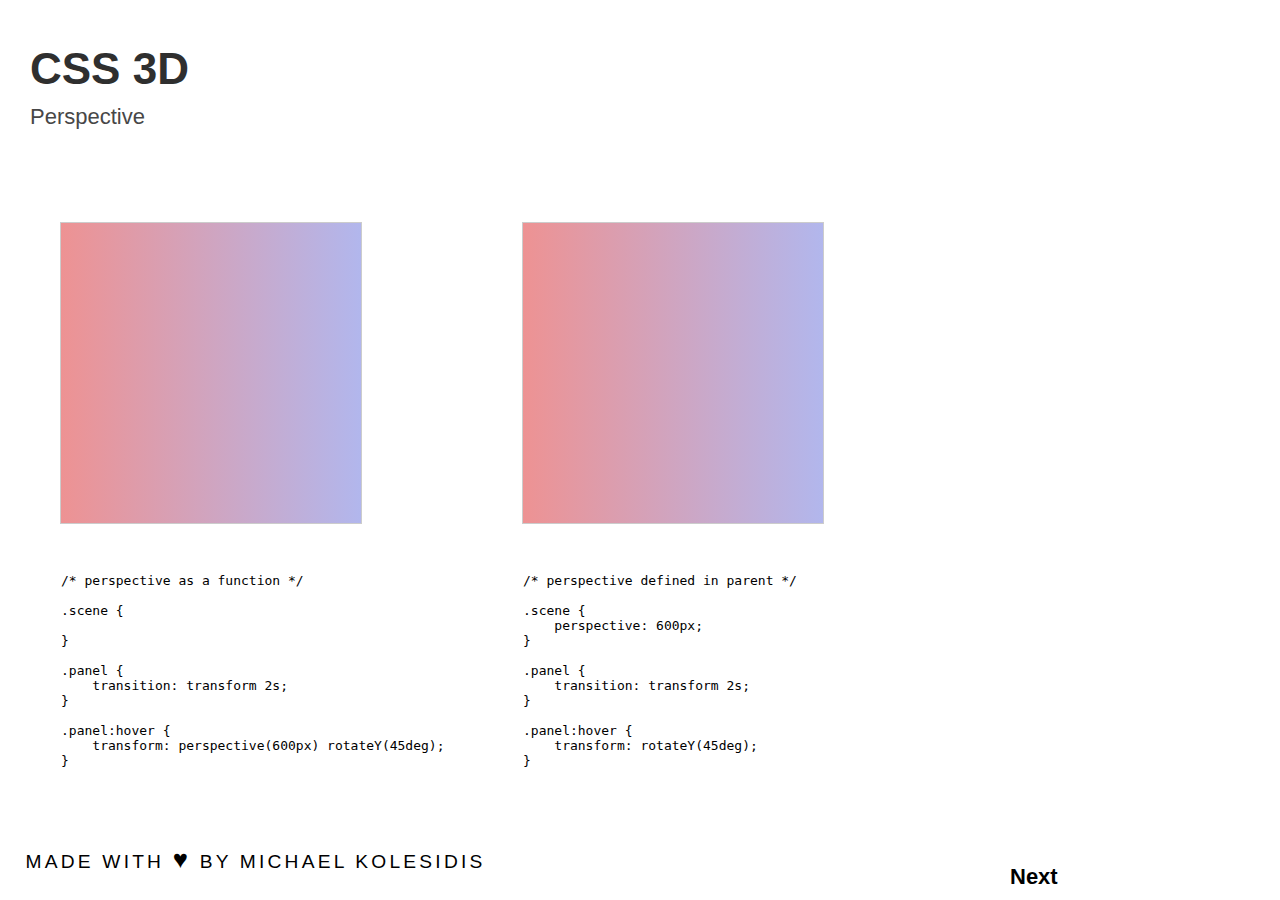
<file: index.html>
<!DOCTYPE html>
<html lang="en">

<head>
  <title>CSS 3D</title>
  <link rel="stylesheet" href="./style.css">
</head>

<body>
  <a href="./index.html"><p class="title">CSS 3D</p></a>
  <p class="subtitle">Perspective</p>
  <div class="container">
    <div class="scene scene-1">
      <div class="panel big panel-1"></div>
      <pre>
/* perspective as a function */

.scene {
       
}
       
.panel {
    transition: transform 2s;
}
    
.panel:hover {
    transform: perspective(600px) rotateY(45deg);
}
    </pre>
    </div>

    <div class="scene scene-2">
      <div class="panel big panel-2"></div>
      <pre>
/* perspective defined in parent */

.scene {
    perspective: 600px;
}
       
.panel {
    transition: transform 2s;
}
       
.panel:hover {
    transform: rotateY(45deg);
}
      </pre>
    </div>

  </div>

  <a href="./2.html" class="button next">Next</a>

  <footer>
    <p>MADE WITH <span id="heart">♥</span> BY 
        <a href="https://github.com/michaelkolesidis/css-3d" target="_blank">
        MICHAEL KOLESIDIS</a>
    </p>
  </footer>
</body>

</html>
</file>
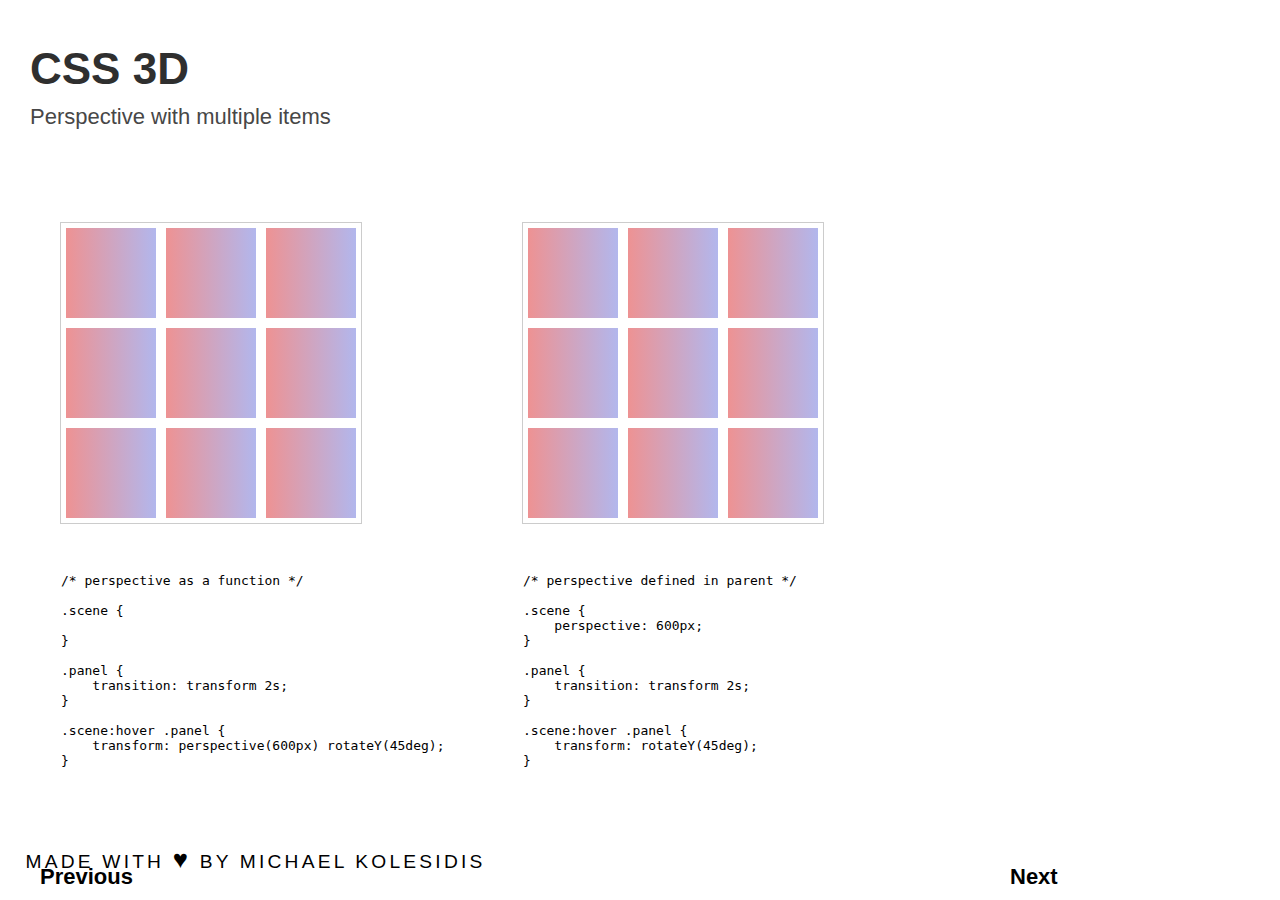
<file: 2.html>
<!DOCTYPE html>
<html lang="en">

<head>
  <title>CSS 3D</title>
  <link rel="stylesheet" href="./style.css">
</head>

<body>
  <a href="./index.html"><p class="title">CSS 3D</p></a>
  <p class="subtitle">Perspective with multiple items</p>
  <div class="container">
    <div class="scene scene-3">
      <div class="panel small panel-3"></div>
      <div class="panel small panel-3"></div>
      <div class="panel small panel-3"></div>
      <div class="panel small panel-3"></div>
      <div class="panel small panel-3"></div>
      <div class="panel small panel-3"></div>
      <div class="panel small panel-3"></div>
      <div class="panel small panel-3"></div>
      <div class="panel small panel-3"></div>
      <pre class="code">
/* perspective as a function */
    
.scene {
                 
}
              
.panel {
    transition: transform 2s;
}
               
.scene:hover .panel {
    transform: perspective(600px) rotateY(45deg);
}
        </pre>
    </div>

    <div class="scene scene-4">
      <div class="panel small panel-4"></div>
      <div class="panel small panel-4"></div>
      <div class="panel small panel-4"></div>
      <div class="panel small panel-4"></div>
      <div class="panel small panel-4"></div>
      <div class="panel small panel-4"></div>
      <div class="panel small panel-4"></div>
      <div class="panel small panel-4"></div>
      <div class="panel small panel-4"></div>
      <pre class="code">
/* perspective defined in parent */
                
.scene {
    perspective: 600px;
}
                  
.panel {
    transition: transform 2s;
}
                  
.scene:hover .panel {
    transform: rotateY(45deg);
}
      </pre>
    </div>

  </div>

  <a href="./index.html" class="button previous">Previous</a> <a href="./3.html" class="button next">Next</a>

  <footer>
    <p>MADE WITH <span id="heart">♥</span> BY 
        <a href="https://github.com/michaelkolesidis/css-3d" target="_blank">
        MICHAEL KOLESIDIS</a>
    </p>
  </footer>
</body>

</html>
</file>
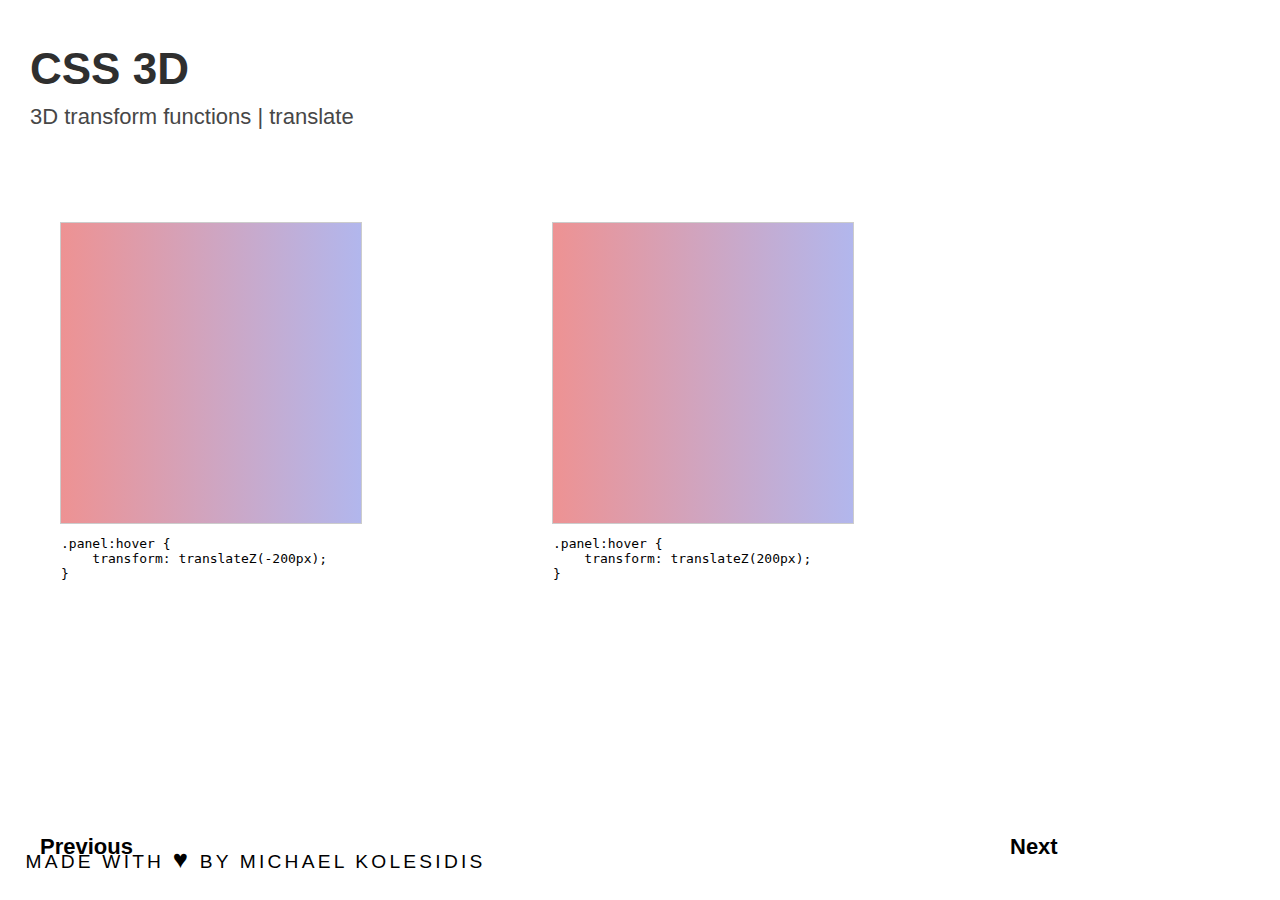
<file: 3.html>
<!DOCTYPE html>
<html lang="en">

<head>
    <title>CSS 3D</title>
    <link rel="stylesheet" href="./style.css">
</head>

<body>
    <a href="./index.html"><p class="title">CSS 3D</p></a>
    <p class="subtitle">3D transform functions | translate</p>
    <div class="container">
    <div class="scene scene-5">
        <div class="panel big panel--translate-neg-z"></div>
        <pre>
.panel:hover {
    transform: translateZ(-200px);
}
        </pre>
    </div>

    <div class="scene scene-5">
        <div class="panel big panel--translate-pos-z"></div>
        <pre>
.panel:hover {
    transform: translateZ(200px);
}
        </pre>
    </div>

</div>

    <a href="./2.html" class="button previous">Previous</a> <a href="./4.html" class="button next">Next</a>

    <footer>
        <p>MADE WITH <span id="heart">♥</span> BY 
            <a href="https://github.com/michaelkolesidis/css-3d" target="_blank">
            MICHAEL KOLESIDIS</a>
        </p>
      </footer>
</body>

</html>
</file>
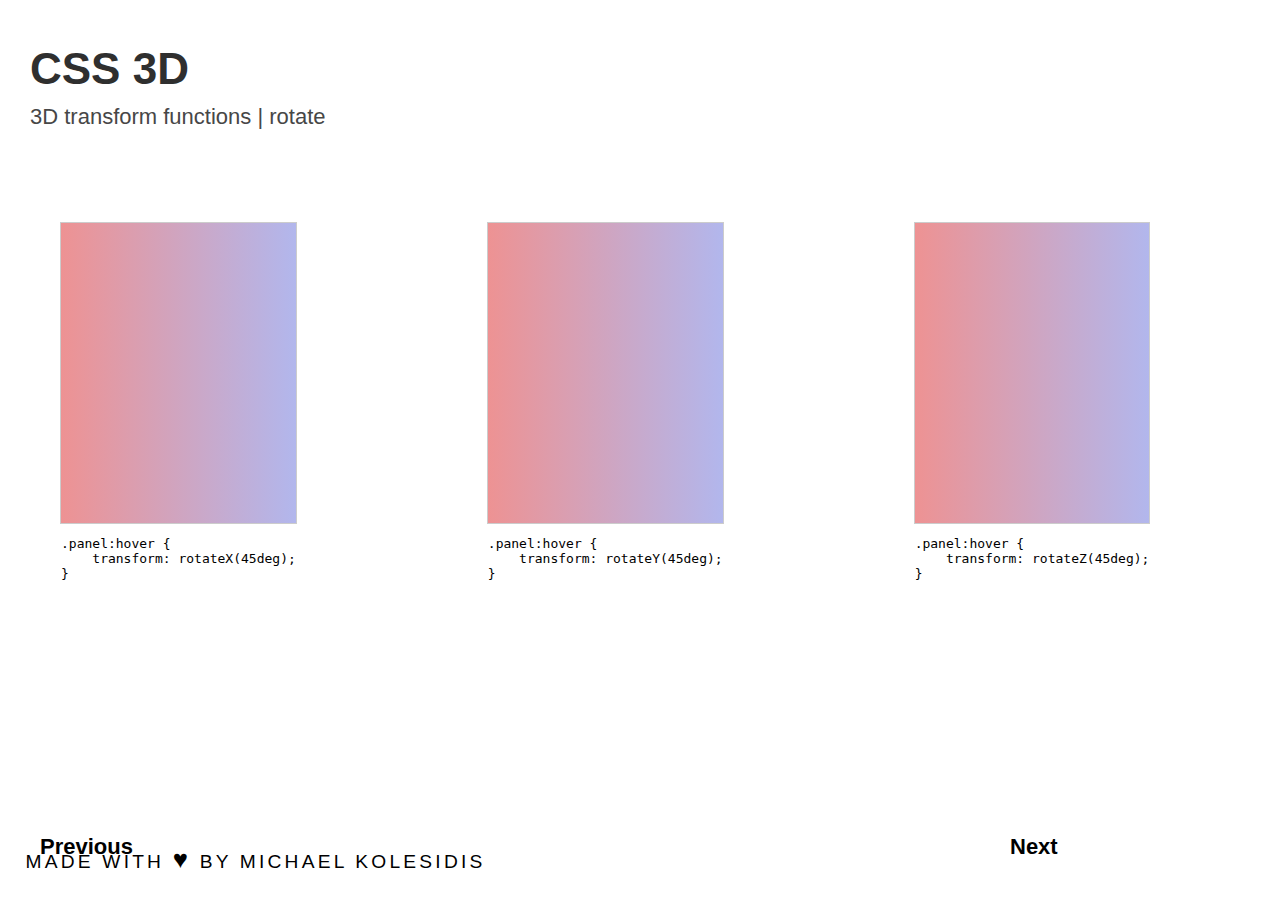
<file: 4.html>
<!DOCTYPE html>
<html lang="en">

<head>
    <title>CSS 3D</title>
    <link rel="stylesheet" href="./style.css">
</head>

<body>
    <a href="./index.html"><p class="title">CSS 3D</p></a>
    <p class="subtitle">3D transform functions | rotate</p>
    <div class="container">
     <div class="scene scene-5">
        <div class="panel big panel--rotate-x"></div>
        <pre>
.panel:hover {
    transform: rotateX(45deg);
}
            </pre>
    </div>

    <div class="scene scene-5">
        <div class="panel big panel--rotate-y"></div>
        <pre>
.panel:hover {
    transform: rotateY(45deg);
}
        </pre>
    </div>

    <div class="scene scene-5">
        <div class="panel big panel--rotate-z"></div>
        <pre>
.panel:hover {
    transform: rotateZ(45deg);
}
        </pre>
    </div>
</div>

    <a href="./3.html" class="button previous">Previous</a> <a href="./last.html" class="button next">Next</a>

    <footer>
        <p>MADE WITH <span id="heart">♥</span> BY 
            <a href="https://github.com/michaelkolesidis/css-3d" target="_blank">
            MICHAEL KOLESIDIS</a>
        </p>
      </footer>
</body>

</html>
</file>
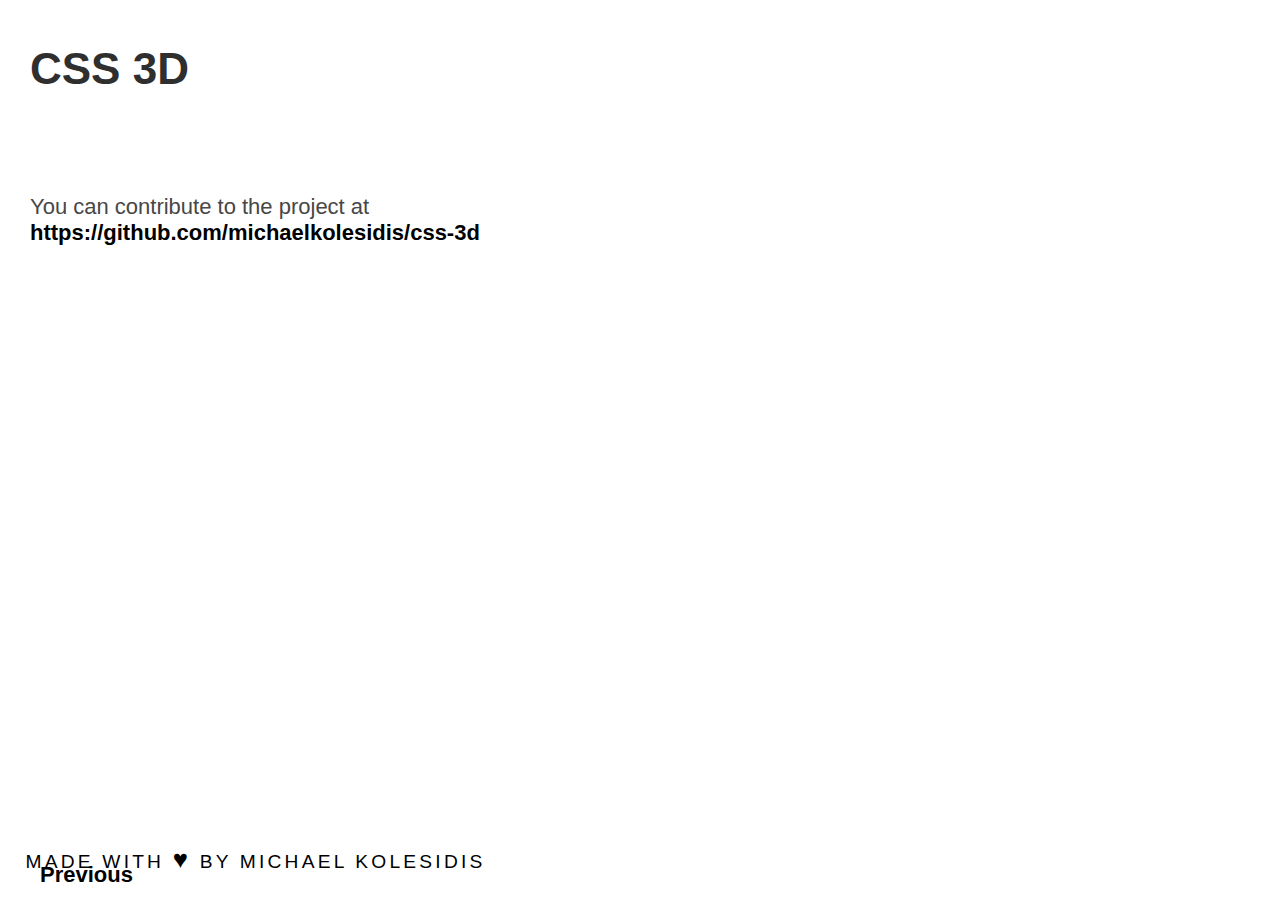
<file: last.html>
<!DOCTYPE html>
<html lang="en">

<head>
    <title>CSS 3D</title>
    <link rel="stylesheet" href="./style.css">
</head>

<body>
    <a href="./index.html"><p class="title">CSS 3D</p></a>
    <p class="text">You can contribute to the project at
        <br>
        <a style="font-weight: 600" href="
            https://github.com/michaelkolesidis/css-3d"> https://github.com/michaelkolesidis/css-3d </a> </p>

    <a href="./4.html" class="button previous">Previous</a>

    <footer>
        <p>MADE WITH <span id="heart">♥</span> BY 
            <a href="https://github.com/michaelkolesidis/css-3d" target="_blank">
            MICHAEL KOLESIDIS</a>
        </p>
      </footer>
</body>

</html>
</file>
<file: style.css>
/****** Variables ******/
:root {
  --panel-color: rgba(255, 0, 0, 0.7);
  --panel-color-alt: linear-gradient(to right, rgba(230,100,101, 0.7), rgba(145,152,229, 0.7));
  --blackish: rgb(47, 47, 47);
  --greyish: rgb(71, 71, 71);
  --light-greyish: rgb(204, 204, 204);
}

/****** General ******/
html,
body {
  padding: 0;
  margin: 0;
}

body {
  font-family: Arial;
}


/****** Titles ******/
.title {
  color: var(--blackish);
  font-weight: 700;
  margin-left: 30px;
  font-size: 44px;
  margin-bottom: 10px;
}

.subtitle {
  color: var(--greyish);
  margin-left: 30px;
  margin-top: 0;
  font-size: 22px;
}


/****** Text ******/
.text {
  color: var(--greyish);
  margin-left: 30px;
  margin-top: 100px;
  margin-bottom: 306px;
  font-size: 22px;
}

.code {
  float: left;
  margin-top: 50px;
}


/****** Container ******/
.container {
  margin-left: 30px;
  display: flex;
  justify-content: flex-start;
}


/****** Scenes ******/
.scene {
  width: 300px;
  height: 300px;
  border: 1px solid var(--light-greyish);
}

/****** Panels ******/
.panel {
  background: var(--panel-color-alt);
  line-height: 250px;
  color: white;
  font-size: 18px;
  text-align: center;
  transition: transform 2s;
}

.big {
  width: 100%;
  height: 100%;
}

.small {
  width: 90px;
  height: 90px;
  float: left;
  margin: 5px;
}


/***** Scene 1 *****/
.scene-1 {
  margin: 70px 160px 0px 30px;
}

.panel-1 { 
  margin-bottom: 50px;
}

.panel-1:hover {
  transform: perspective(600px) rotateY(45deg);
}


/***** Scene 2 *****/
.scene-2 {
  margin: 70px 30px 30px 0px;
  perspective: 600px;
}

.panel-2 {
  transition: transform 2s;
  margin-bottom: 50px;
}

.panel-2:hover {
  transform: rotateY(45deg);
}


/***** Scene 3 *****/
.scene-3 {
  margin: 70px 160px 0px 30px;
}

.panel-3 {
  transition: transform 2s;
}

.scene-3:hover .panel-3 {
  transform: perspective(600px) rotateY(45deg);
}


/***** Scene 4 *****/
.scene-4 {
  margin: 70px 30px 30px 0px;
  perspective: 600px;
}

.panel-4 {
  transition: transform 2s;
}

.scene-4:hover .panel-4 {
  transform: rotateY(45deg);
}


/****** Scene 5 ******/
.scene-5 {
  margin: 70px 160px 0px 30px;
  perspective: 600px;
}

.panel--translate-neg-z:hover {
  transform: translateZ(-200px);
}

.panel--translate-pos-z:hover {
  transform: translateZ(200px);
}

.panel--rotate-x:hover {
  transform: rotateX(45deg);
}

.panel--rotate-y:hover {
  transform: rotateY(45deg);
}

.panel--rotate-z:hover {
  transform: rotateZ(45deg);
}


/****** Buttons ******/
a {
  text-decoration: none;
  color: var(--greyish);
}

.button {
  font-weight: 700;
  font-size: 22px;
  position:absolute;
  padding: 10px;
  transition: transform 2s;
  margin-top: 300px;
}

.button:hover {
  transform: rotate(360deg);
}

.next {
  margin-left: 1000px;
}

.previous {
  margin-left: 30px;
}


/****** Footer ******/
footer {
  position: absolute;
  bottom: 0;
  left: 0;
}

footer > p {
  margin: 1.6rem;
  font-size: 1.2rem;
  font-weight: 500;
  letter-spacing: 0.2rem;
}

a,
a:visited {
  color: black;
}

#heart {
  font-size: 1.6rem;
}
</file>
